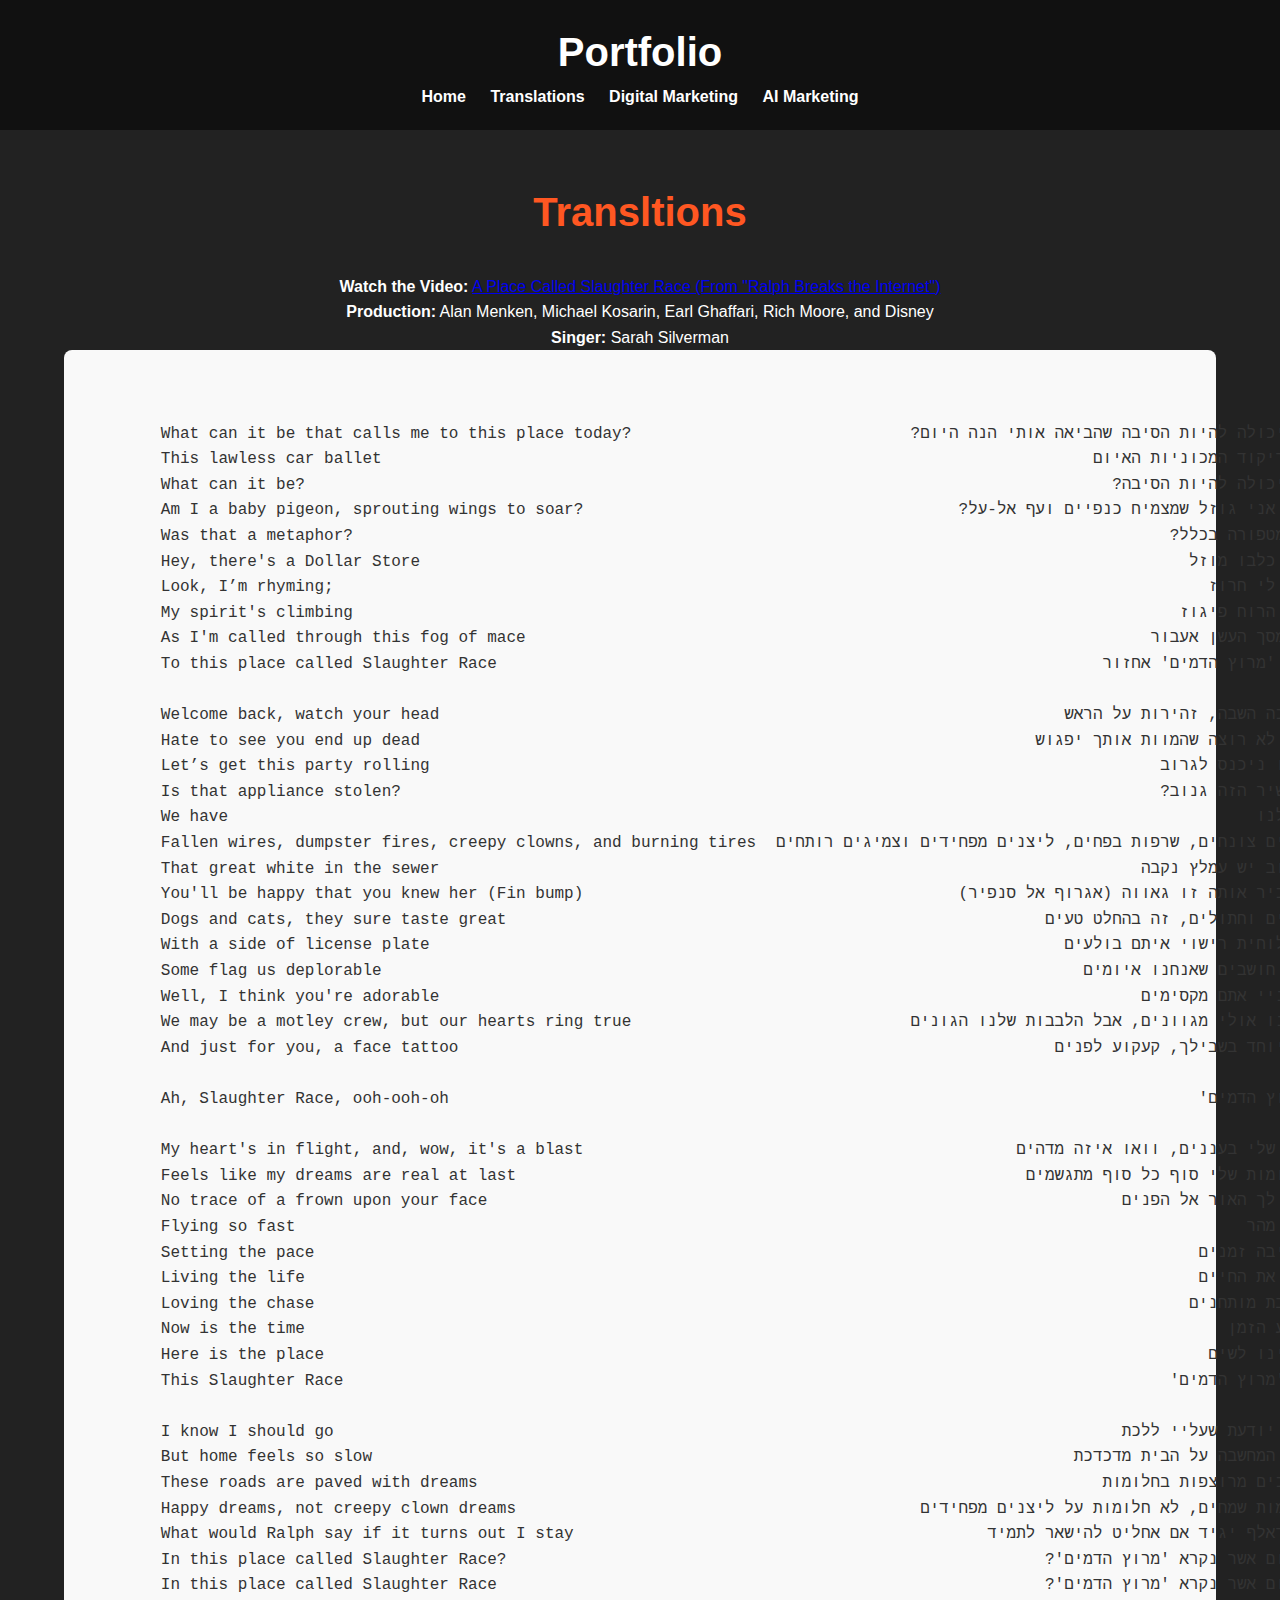
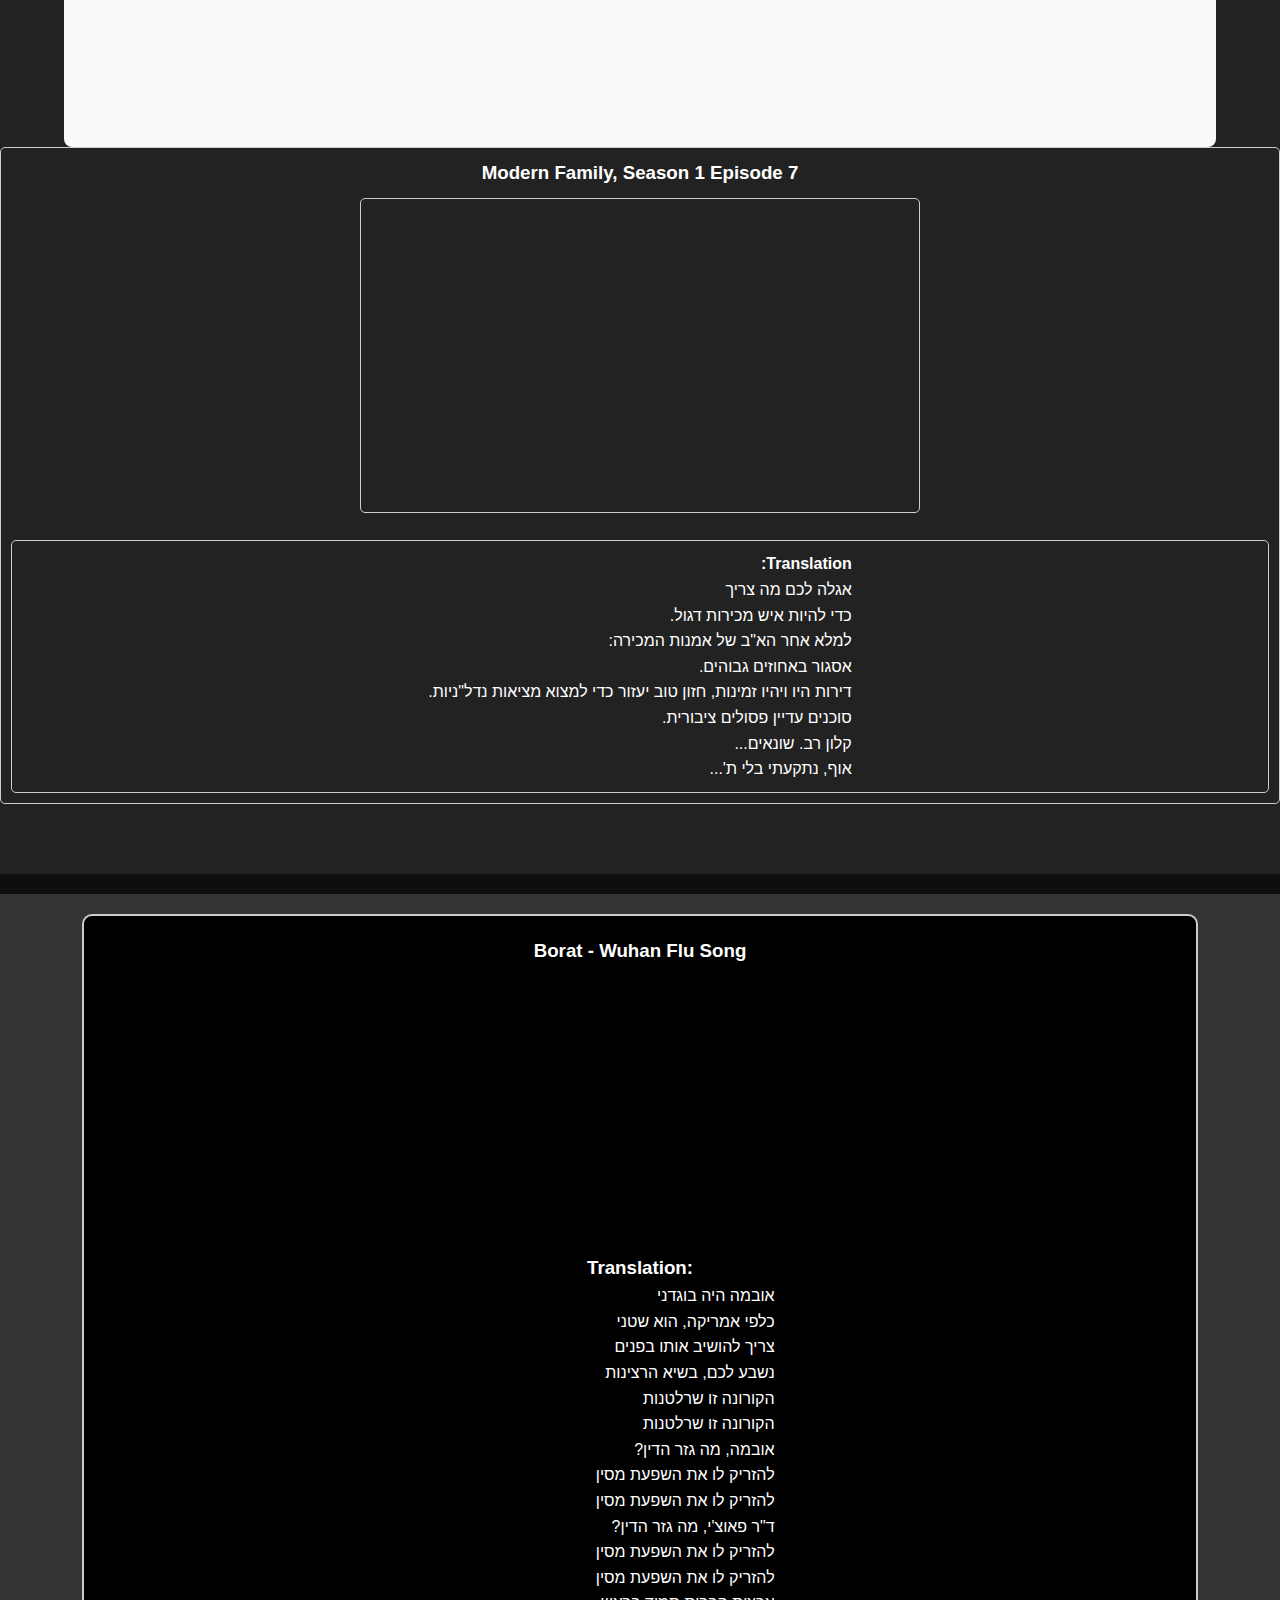
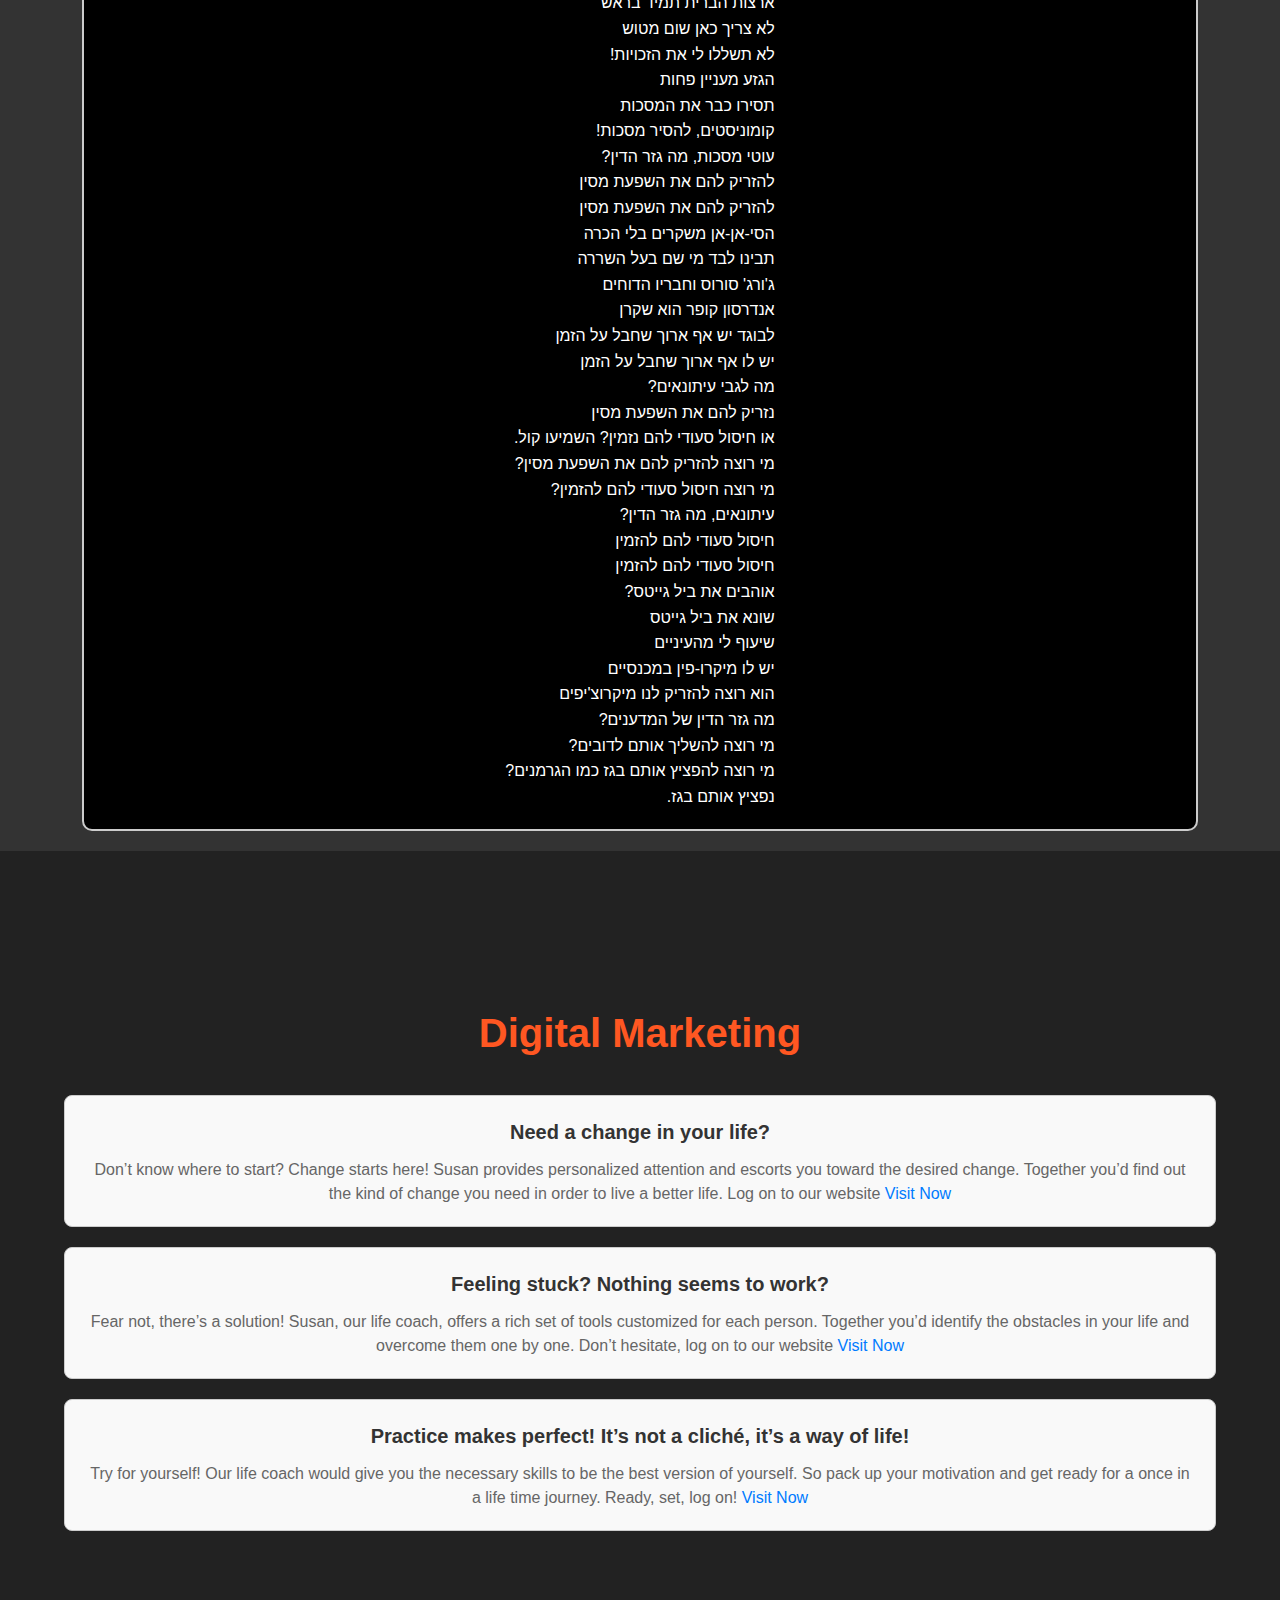
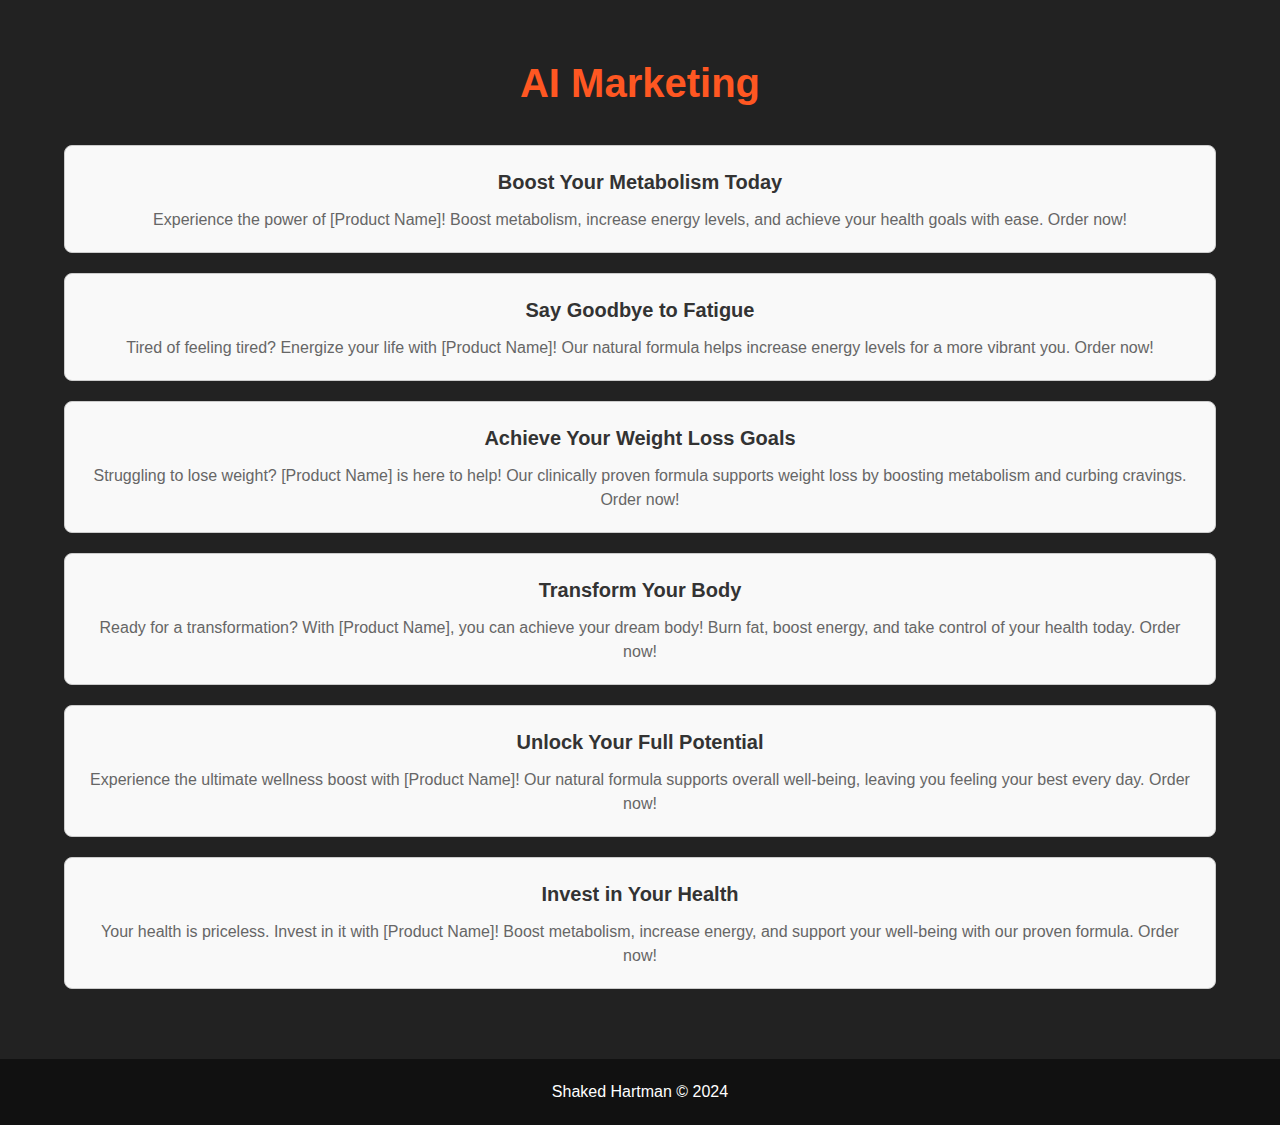
<file: portfolio.html>
<!DOCTYPE html>
<html lang="en">
<head>
    <meta charset="UTF-8">
    <meta name="viewport" content="width=device-width, initial-scale=1.0">
    <title>Portfolio Page</title>
    <link rel="stylesheet" href="styles.css">
    <style>
        /* CSS for the lyrics section */
        .lyrics {
          background-color: #f9f9f9;
          padding: 20px;
          border-radius: 8px;
          font-family: Arial, sans-serif;
          font-size: 16px;
          line-height: 1.6;
          color: #333;
          white-space: pre-wrap;
          direction: ltr;
          text-align: left;
        }
      </style>
</head>
<body>
    <header class="header">
        <div class="container">
          <h1>Portfolio</h1>
                <nav>
        <ul>
          <li><a href="index.html">Home</a></li>
          <li><a href="#translations">Translations</a></li>
          <li><a href="#digital-marketing">Digital Marketing</a></li>
          <li><a href="#ai-marketing">AI Marketing</a></li>
        </ul>
      </nav>
        </div>
      </header>
    <section id="portfolio" class="portfolio-section">
        <div class="container">
          <h2>Transltions</h2>
          <div class="video-container">
            <!-- Video Link -->
            <p><strong>Watch the Video:</strong> <a href="https://www.youtube.com/watch?v=SNq4VxhzaoQ" target="_blank">A Place Called Slaughter Race (From "Ralph Breaks the Internet")</a></p>
            <!-- Production Credits -->
            <p><strong>Production:</strong> Alan Menken, Michael Kosarin, Earl Ghaffari, Rich Moore, and Disney</p>
            <!-- Singer Credits -->
            <p><strong>Singer:</strong> Sarah Silverman</p>
            <!-- Lyrics -->
            <div class="lyrics" style="display: flex; justify-content: space-between;">
      
              <div style="display: flex;">
                <div style="flex: 1;">
                  <pre>
        What can it be that calls me to this place today?
        This lawless car ballet
        What can it be?
        Am I a baby pigeon, sprouting wings to soar?
        Was that a metaphor?
        Hey, there's a Dollar Store
        Look, I’m rhyming;
        My spirit's climbing
        As I'm called through this fog of mace
        To this place called Slaughter Race
        
        Welcome back, watch your head
        Hate to see you end up dead
        Let’s get this party rolling
        Is that appliance stolen?
        We have
        Fallen wires, dumpster fires, creepy clowns, and burning tires
        That great white in the sewer
        You'll be happy that you knew her (Fin bump)
        Dogs and cats, they sure taste great
        With a side of license plate
        Some flag us deplorable
        Well, I think you're adorable
        We may be a motley crew, but our hearts ring true
        And just for you, a face tattoo
        
        Ah, Slaughter Race, ooh-ooh-oh
        
        My heart's in flight, and, wow, it's a blast
        Feels like my dreams are real at last
        No trace of a frown upon your face
        Flying so fast
        Setting the pace
        Living the life
        Loving the chase
        Now is the time
        Here is the place
        This Slaughter Race
        
        I know I should go
        But home feels so slow
        These roads are paved with dreams
        Happy dreams, not creepy clown dreams
        What would Ralph say if it turns out I stay
        In this place called Slaughter Race?
        In this place called Slaughter Race
                  </pre>
                </div>
                <div style="flex: 1; display: flex; flex-direction: row-reverse; margin-left: 20px;">
                    <div dir="rtl" style="text-align: right;">
                    <pre>
          מה יכולה להיות הסיבה שהביאה אותי הנה היום?
          אל ריקוד המכוניות האיום
          מה יכולה להיות הסיבה?
          האם אני גוזל שמצמיח כנפיים ועף אל-על?
          זו מטפורה בכלל?
          הנה כלבו מוזל
          יצא לי חרוז
          מצב הרוח פיגוז
          את מסך העשן אעבור
          ואל 'מרוץ הדמים' אחזור
          
          ברוכה השבה, זהירות על הראש
          אני לא רוצה שהמוות אותך יפגוש
          בואו ניכנס לגרוב
          המכשיר הזה גנוב?
          יש לנו
          חוטים צונחים, שרפות בפחים, ליצנים מפחידים וצמיגים רותחים
          בביוב יש עמלץ נקבה
          שלהכיר אותה זו גאווה (אגרוף אל סנפיר)
          כלבים וחתולים, זה בהחלט טעים
          אם לוחית רישוי איתם בולעים
          חלק חושבים שאנחנו איומים
          בעיניי אתם מקסימים
          אנחנו אולי מגוונים, אבל הלבבות שלנו הגונים
          ובמיוחד בשבילך, קעקוע לפנים

          'מרוץ הדמים'

          הלב שלי בעננים, וואו איזה מדהים
          החלומות שלי סוף כל סוף מתגשמים
          חזר לך האור אל הפנים
          עפה מהר
          מכתיבה זמנים
          חיה את החיים
          אוהבת מותחנים
          הגיע הזמן
          פעמינו לשים
          אל 'מרוץ הדמים'

          אני יודעת שעליי ללכת
          אבל המחשבה על הבית מדכדכת
          הדרכים מרוצפות בחלומות
          חלומות שמחים, לא חלומות על ליצנים מפחידים
          מה ראלף יגיד אם אחליט להישאר לתמיד
          במקום אשר נקרא 'מרוץ הדמים'?
          במקום אשר נקרא 'מרוץ הדמים'?


                    </pre>
                  </div>
                </div>
              </div>
            </div>
          </div>
        </div>
        <div class="video-container" style="text-align: center; margin-bottom: 20px; border: 1px solid #ccc; border-radius: 5px; padding: 10px;">
            <h3 style="margin-bottom: 10px;">Modern Family, Season 1 Episode 7</h3>
            <!-- Video Embed -->
            <iframe width="560" height="315" src="https://www.youtube.com/embed/NIwTWU-ycX4" frameborder="0" allowfullscreen style="border: 1px solid #ccc; border-radius: 5px;"></iframe>
            <!-- Translation Text -->
            <div style="text-align: center; border: 1px solid #ccc; border-radius: 5px; padding: 10px; margin-top: 20px;">
                <div dir="rtl" style="text-align: right; display: inline-block;">
                    <h4>Translation:</h4>
                    <p>
                        אגלה לכם מה צריך<br>
                        כדי להיות איש מכירות דגול.<br>
                        למלא אחר הא"ב של אמנות המכירה:<br>
                        אסגור באחוזים גבוהים.<br>
                        דירות היו ויהיו זמינות, חזון טוב יעזור כדי למצוא מציאות נדל"ניות.<br>
                        סוכנים עדיין פסולים ציבורית.<br>
                        קלון רב. שונאים...<br>
                        אוף, נתקעתי בלי ת'...
                    </p>
                </div>
            </div>
        </div>
        
        
        
        

    
    
        
    </div>
</div>



      </section>

      <section id="borat_wuhan_flu_song" class="portfolio-section" style="background-color: #333; padding: 20px; margin-top: 20px;">
        <div class="container" style="border: 2px solid #ccc; padding: 20px; border-radius: 10px; background-color: #000; color: #fff;">
            <h3 style="margin-bottom: 10px;">Borat - Wuhan Flu Song</h3>
            <!-- Video Embed -->
            <div class="video-container">
                <iframe frameborder="0" width="480" height="270" src="https://www.dailymotion.com/embed/video/x89446y?start=1625&end=1810" allowfullscreen allow="autoplay"></iframe>
            </div>
            <!-- Translation -->
            <h3>Translation:</h3>
            <div class="translation" style="text-align: center;">
                <div dir="rtl" style="text-align: right; display: inline-block;">
                    <p>
                        אובמה היה בוגדני<br>
                        כלפי אמריקה, הוא שטני<br>
                        צריך להושיב אותו בפנים<br>
                        נשבע לכם, בשיא הרצינות<br>
                        הקורונה זו שרלטנות<br>
                        הקורונה זו שרלטנות<br>
                        אובמה, מה גזר הדין?<br>
                        להזריק לו את השפעת מסין<br>
                        להזריק לו את השפעת מסין<br>
                        ד"ר פאוצ'י, מה גזר הדין?<br>
                        להזריק לו את השפעת מסין<br>
                        להזריק לו את השפעת מסין<br>
                        ארצות הברית תמיד בראש<br>
                        לא צריך כאן שום מטוש<br>
                        לא תשללו לי את הזכויות!<br>
                        הגזע מעניין פחות<br>
                        תסירו כבר את המסכות<br>
                        קומוניסטים, להסיר מסכות!<br>
                        עוטי מסכות, מה גזר הדין?<br>
                        להזריק להם את השפעת מסין<br>
                        להזריק להם את השפעת מסין<br>
                        הסי-אן-אן משקרים בלי הכרה<br>
                        תבינו לבד מי שם בעל השררה<br>
                        ג'ורג' סורוס וחבריו הדוחים<br>
                        אנדרסון קופר הוא שקרן<br>
                        לבוגד יש אף ארוך שחבל על הזמן<br>
                        יש לו אף ארוך שחבל על הזמן<br>
                        מה לגבי עיתונאים?<br>
                        נזריק להם את השפעת מסין<br>
                        או חיסול סעודי להם נזמין? השמיעו קול.<br>
                        מי רוצה להזריק להם את השפעת מסין?<br>
                        מי רוצה חיסול סעודי להם להזמין?<br>
                        עיתונאים, מה גזר הדין?<br>
                        חיסול סעודי להם להזמין<br>
                        חיסול סעודי להם להזמין<br>
                        אוהבים את ביל גייטס?<br>
                        שונא את ביל גייטס<br>
                        שיעוף לי מהעיניים<br>
                        יש לו מיקרו-פין במכנסיים<br>
                        הוא רוצה להזריק לנו מיקרוצ'יפים<br>
                        מה גזר הדין של המדענים?<br>
                        מי רוצה להשליך אותם לדובים?<br>
                        מי רוצה להפציץ אותם בגז כמו הגרמנים?<br>
                        נפציץ אותם בגז.<br>
                    </p>
                </div>
            </div>
        </div>
    </section>
  </div>
</div>
</section>

<style>
  .ad-box {
      background-color: #f9f9f9;
      border: 1px solid #ccc;
      border-radius: 8px;
      padding: 20px;
      margin-bottom: 20px;
      overflow: hidden; /* Ensure content doesn't overflow */
  }

  .ad-box h3 {
      font-size: 20px;
      margin-bottom: 10px;
      color: #333; /* Set text color */
  }

  .ad-box p {
      font-size: 16px;
      line-height: 1.5;
      color: #666; /* Set text color */
  }

  .ad-box a {
      color: #007bff; /* Set link color */
      text-decoration: none;
  }

  .ad-box a:hover {
      text-decoration: underline; /* Add underline on hover */
  }
</style>

<section id="translations" class="portfolio-section">
  <!-- Translations section content -->
</section>

<section id="digital-marketing" class="portfolio-section">
  <div class="container">
      <h2>Digital Marketing</h2>
      
      <!-- First ad -->
      <div class="ad-box">
          <h3>Need a change in your life?</h3>
          <p>Don’t know where to start? Change starts here! Susan provides personalized attention and escorts you toward the desired change. Together you’d find out the kind of change you need in order to live a better life. Log on to our website <a href="#" target="_blank">Visit Now</a></p>
      </div>
      
      <!-- Second ad -->
      <div class="ad-box">
          <h3>Feeling stuck? Nothing seems to work?</h3>
          <p>Fear not, there’s a solution! Susan, our life coach, offers a rich set of tools customized for each person. Together you’d identify the obstacles in your life and overcome them one by one. Don’t hesitate, log on to our website <a href="#" target="_blank">Visit Now</a></p>
      </div>
      
      <!-- Third ad -->
      <div class="ad-box">
          <h3>Practice makes perfect! It’s not a cliché, it’s a way of life!</h3>
          <p>Try for yourself! Our life coach would give you the necessary skills to be the best version of yourself. So pack up your motivation and get ready for a once in a life time journey. Ready, set, log on! <a href="#" target="_blank">Visit Now</a></p>
      </div>
      
  </div>
</section>

<section id="ai-marketing" class="portfolio-section">
  <div class="container">
      <h2>AI Marketing</h2>
      
      <!-- Campaign 1: Boost Metabolism & Energy -->
      <div class="ad-box">
          <h3>Boost Your Metabolism Today</h3>
          <p>Experience the power of [Product Name]! Boost metabolism, increase energy levels, and achieve your health goals with ease. Order now!</p>
      </div>

      <div class="ad-box">
          <h3>Say Goodbye to Fatigue</h3>
          <p>Tired of feeling tired? Energize your life with [Product Name]! Our natural formula helps increase energy levels for a more vibrant you. Order now!</p>
      </div>

      <!-- Campaign 2: Weight Loss Support -->
      <div class="ad-box">
          <h3>Achieve Your Weight Loss Goals</h3>
          <p>Struggling to lose weight? [Product Name] is here to help! Our clinically proven formula supports weight loss by boosting metabolism and curbing cravings. Order now!</p>
      </div>

      <div class="ad-box">
          <h3>Transform Your Body</h3>
          <p>Ready for a transformation? With [Product Name], you can achieve your dream body! Burn fat, boost energy, and take control of your health today. Order now!</p>
      </div>

      <!-- Campaign 3: Overall Wellness -->
      <div class="ad-box">
          <h3>Unlock Your Full Potential</h3>
          <p>Experience the ultimate wellness boost with [Product Name]! Our natural formula supports overall well-being, leaving you feeling your best every day. Order now!</p>
      </div>

      <div class="ad-box">
          <h3>Invest in Your Health</h3>
          <p>Your health is priceless. Invest in it with [Product Name]! Boost metabolism, increase energy, and support your well-being with our proven formula. Order now!</p>
      </div>
  </div>
</section>



    <footer class="footer">
        <div class="container">
          <p>Shaked Hartman &copy; 2024</p>
        </div>
      </footer>
</body>
</file>
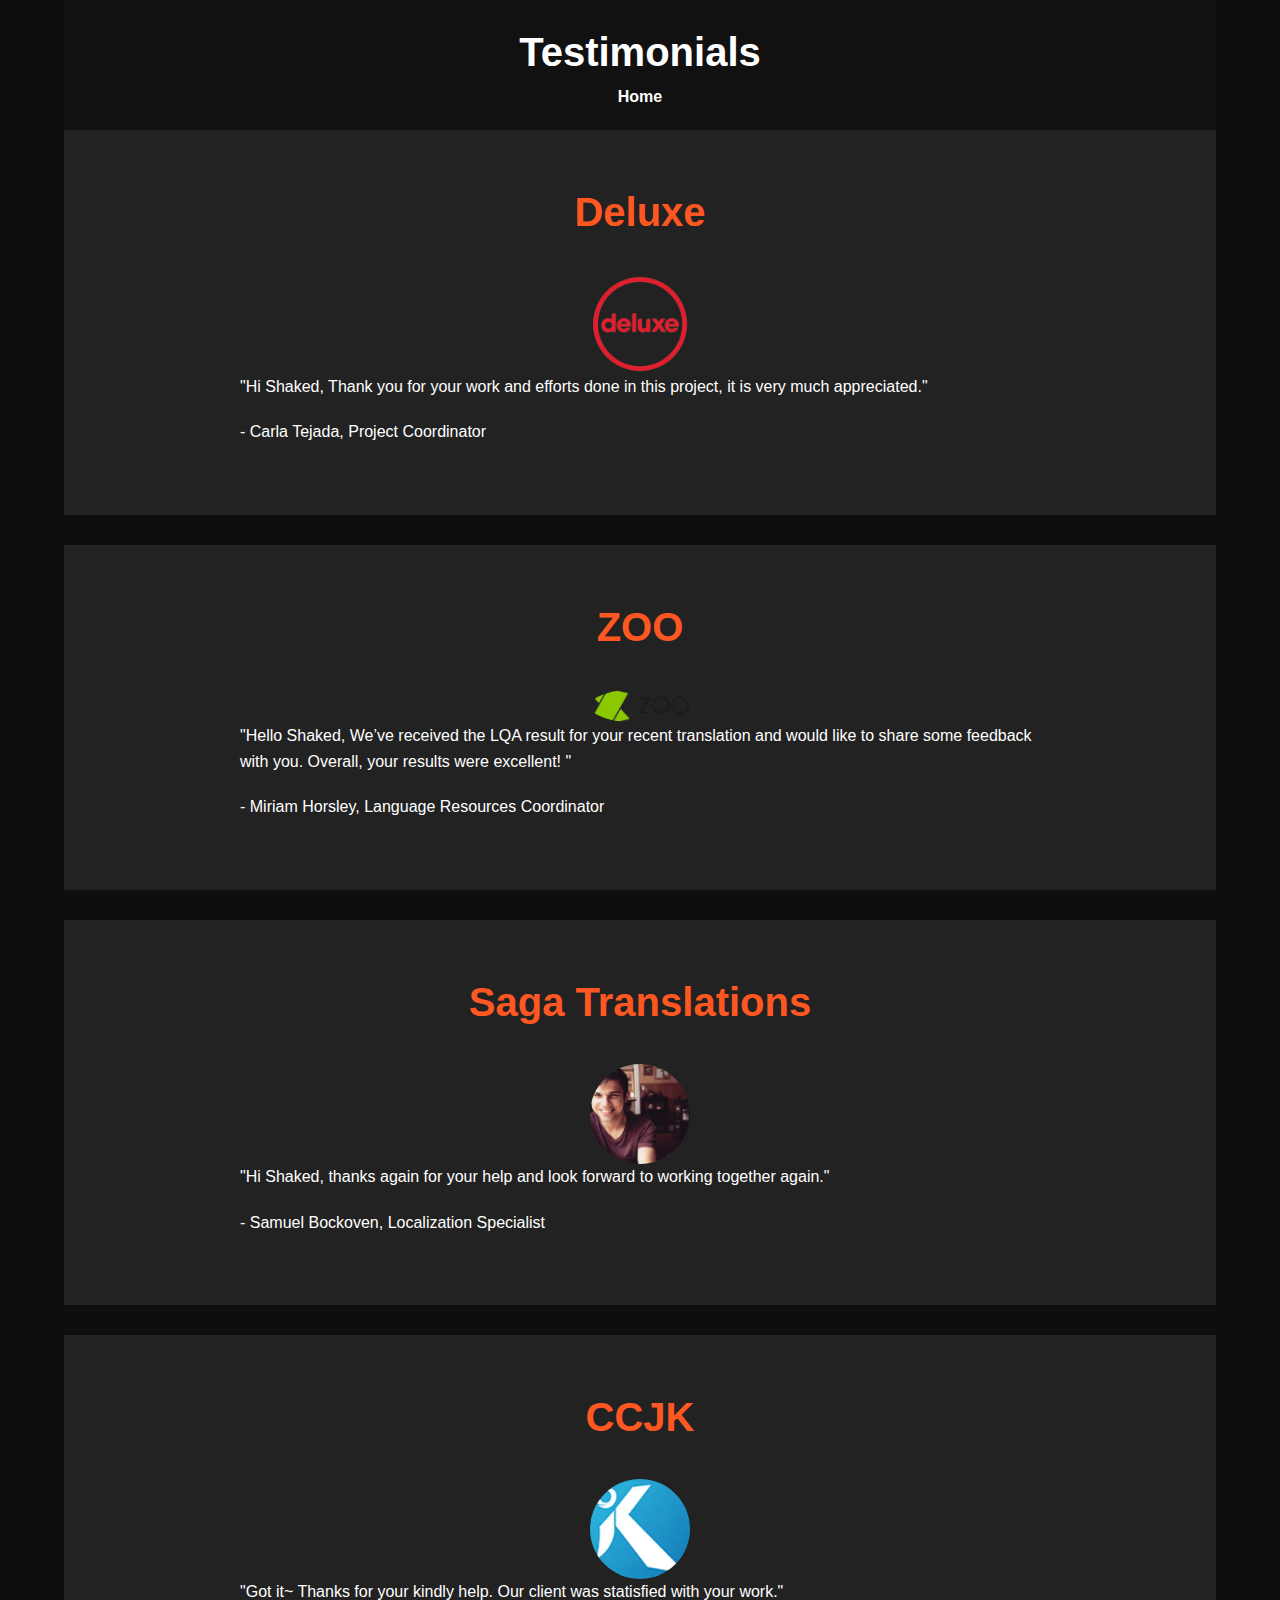
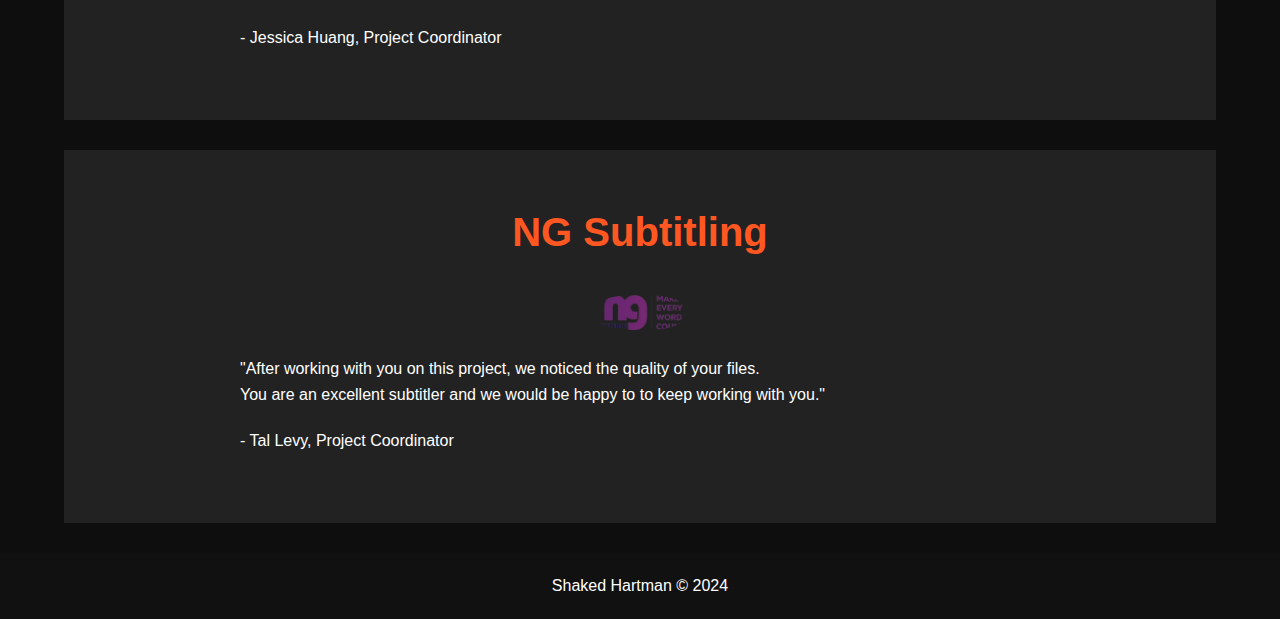
<file: testimonials.html>
<!DOCTYPE html>
<html lang="en">
<head>
    <meta charset="UTF-8">
    <meta name="viewport" content="width=device-width, initial-scale=1.0">
    <title>Testimonials</title>
    <style>
        /* Reset default margin and padding */
        * {
            margin: 0;
            padding: 0;
            box-sizing: border-box;
        }

        body {
            font-family: 'Segoe UI', Tahoma, Geneva, Verdana, sans-serif;
            line-height: 1.6;
            background-color: #0e0e0e;
            color: #fff;
        }

        .container {
            width: 90%;
            margin: 0 auto;
            max-width: 1200px;
        }

        .header {
            background-color: #111;
            padding: 20px 0;
            text-align: center;
        }

        .header h1 {
            font-size: 2.5em;
        }

        nav ul {
            list-style-type: none;
        }

        nav ul li {
            display: inline;
            margin-right: 20px;
        }

        nav ul li:last-child {
            margin-right: 0;
        }

        nav ul li a {
            color: #fff;
            text-decoration: none;
            font-weight: bold;
        }

        nav ul li a:hover {
            text-decoration: underline;
        }

        .testimonial {
            background-color: #222;
            color: #fff;
            padding: 50px 0;
            text-align: center;
            margin-bottom: 30px;
        }

        .testimonial h2 {
            color: #ff5722;
            font-size: 2.5em;
            margin-bottom: 30px;
        }

        .testimonial-content {
            max-width: 800px;
            margin: 0 auto;
            text-align: left;
        }

        .testimonial-content p {
            margin-bottom: 20px;
        }

        .testimonial-logo {
            display: block;
            margin: 0 auto;
            width: 100px;
            height: auto;
            border-radius: 50%;
        }
        .footer {
            background-color: #111;
            color: #fff;
            padding: 20px 0;
            text-align: center;
        }
    </style>
</head>
<body>
    <div class="container">
        <header class="header">
            <h1>Testimonials</h1>
            <nav>
                <ul>
                  <li><a href="index.html">Home</a></li>
                </ul>
            </nav>
        </header>
        
        <section class="testimonial">
            <h2>Deluxe</h2>
            <div class="testimonial-content">
                <img class="testimonial-logo" src="Deluxe Logo.png" alt="Deluxe Logo">
                <p>"Hi Shaked, 
                    Thank you for your work and efforts done in this project, it is very much appreciated."</p>
                <p>- Carla Tejada, Project Coordinator</p>
            </div>
        </section>

        <section class="testimonial">
            <h2>ZOO</h2>
            <div class="testimonial-content">
                <img class="testimonial-logo" src="Zoo Logo.png" alt="Zoo Logo">
                <p>"Hello Shaked,
                    We’ve received the LQA result for your recent translation and would like to share some feedback with you. Overall, your results were excellent! "</p>
                <p>- Miriam Horsley, Language Resources Coordinator </p>
            </div>
        </section>

        <section class="testimonial">
            <h2>Saga Translations</h2>
            <div class="testimonial-content">
                <img class="testimonial-logo" src="1586543293732.jpg" alt="Saga Translations Logo">
                <p>"Hi Shaked, thanks again for your help and look forward to working together again."</p>
                <p>- Samuel Bockoven, Localization Specialist</p>
            </div>
        </section>

        <section class="testimonial">
            <h2>CCJK</h2>
            <div class="testimonial-content">
                <img class="testimonial-logo" src="CCJK Logo.webp" alt="CCJK Logo">
                <p>"Got it~ Thanks for your kindly help.
                    Our client was statisfied with your work."</p>
                <p>- Jessica Huang, Project Coordinator</p>
            </div>
        </section>

        <section class="testimonial">
            <h2>NG Subtitling</h2>
            <div class="testimonial-content">
                <img class="testimonial-logo" src="NG Logo.png" alt="NG Subtitling Logo">
                <br>"After working with you on this project, we noticed the quality of your files.
                    <br>You are an excellent subtitler and we would be happy to to keep working with you."</br></p>
                <p>- Tal Levy, Project Coordinator</p>
            </div>
        </section>
        
    </div>
    <footer class="footer">
        <div class="container">
          <p>Shaked Hartman &copy; 2024</p>
        </div>
    </footer>
</body>
</html>
</file>
<file: styles.css>
/* Reset default margin and padding */
* {
  margin: 0;
  padding: 0;
  box-sizing: border-box;
}

body {
  font-family: 'Segoe UI', Tahoma, Geneva, Verdana, sans-serif;
  line-height: 1.6;
  background-color: #0e0e0e;
  color: #fff;
}

.container {
  width: 90%;
  margin: 0 auto;
  max-width: 1200px;
}

.header {
  background-color: #111;
  padding: 20px 0;
  text-align: center;
}

.header h1 {
  font-size: 2.5em;
}

nav ul {
  list-style-type: none;
}

nav ul li {
  display: inline;
  margin-right: 20px;
}

nav ul li:last-child {
  margin-right: 0;
}

nav ul li a {
  color: #fff;
  text-decoration: none;
  font-weight: bold;
}

nav ul li a:hover {
  text-decoration: underline;
}

.about-section {
  padding: 50px 0;
  text-align: center;
}

.about-section h2 {
  color: #ff5722;
  font-size: 2.5em;
  margin-bottom: 30px;
}

.about-content {
  max-width: 800px;
  margin: 0 auto;
  text-align: left;
}

.about-content p {
  margin-bottom: 20px;
}

.portfolio-section,
.contact-section {
  padding: 50px 0;
  background-color: #222;
  color: #fff;
  text-align: center;
}

.portfolio-section h2,
.contact-section h2 {
  color: #ff5722;
  font-size: 2.5em;
  margin-bottom: 30px;
}

.footer {
  background-color: #111;
  color: #fff;
  padding: 20px 0;
  text-align: center;
}

.about-image {
  display: block; /* Ensure the image is a block element */
  margin: 0 auto; /* Center the image horizontally */
  width: 40%; /* Set the width to half of its original size */
  height: auto; /* Maintain the image's aspect ratio */
}
</file>
